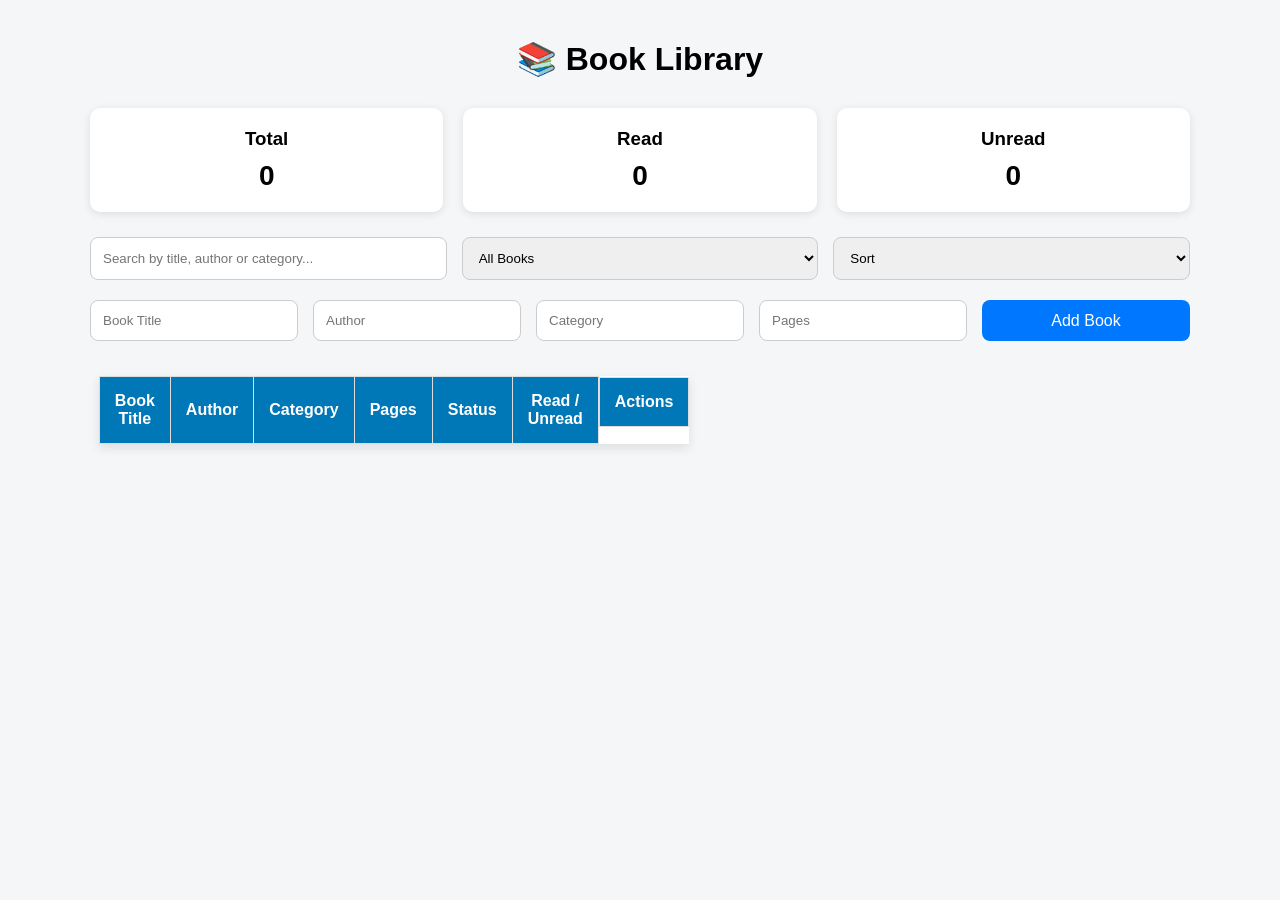
<file: Book Library Management System/index.html>
<!doctype html>
<html lang="en">
  <head>
    <meta charset="UTF-8" />
    <meta name="viewport" content="width=device-width, initial-scale=1.0" />
    <title>Book Library</title>
    <link rel="stylesheet" href="style.css" />
  </head>
  <body>
    <div class="container">
      <h1>📚 Book Library</h1>

      <div class="stats">
        <div class="box">
          <h3>Total</h3>
          <span id="totalBooks">0</span>
        </div>

        <div class="box">
          <h3>Read</h3>
          <span id="readBooks">0</span>
        </div>

        <div class="box">
          <h3>Unread</h3>
          <span id="unreadBooks">0</span>
        </div>
      </div>

      <div class="controls">
        <input
          type="text"
          id="search"
          placeholder="Search by title, author or category..."
        />

        <select id="filter">
          <option value="all">All Books</option>
          <option value="read">Read</option>
          <option value="unread">Unread</option>
        </select>

        <select id="sort">
          <option value="">Sort</option>
          <option value="az">Title A-Z</option>
          <option value="za">Title Z-A</option>
        </select>
      </div>

      <form id="bookForm">
        <input type="text" id="title" placeholder="Book Title" />
        <input type="text" id="author" placeholder="Author" />
        <input type="text" id="category" placeholder="Category" />
        <input type="number" id="pages" placeholder="Pages" />
        <button type="submit" id="submitBtn">Add Book</button>
      </form>

      <div id="booksContainer">
        <!-- Your JS will render cards here -->

        <div class="table-container">
          <table>
            <thead>
              <tr>
                <th>Book Title</th>
                <th>Author</th>
                <th>Category</th>
                <th>Pages</th>
                <th>Status</th>
                <th>Read / Unread</th>
                <th class="action">Actions</th>
              </tr>
            </thead>

            <tbody>
              <!-- Your JavaScript code insert here. -->
              <tr>
                <td>Atomic Habits</td>
                <td>James Clear</td>
                <td>Self Help</td>
                <td>320</td>
                <td>Available</td>

                <td>
                  <button class="toggle-btn">Unread</button>
                </td>

                <td class="action">
                  <button class="edit-btn">Edit</button>
                  <button class="delete-btn">Delete</button>
                </td>
              </tr>
            </tbody>
          </table>
        </div>
      </div>
    </div>

    <script src="./script.js"></script>
  </body>
</html>
</file>
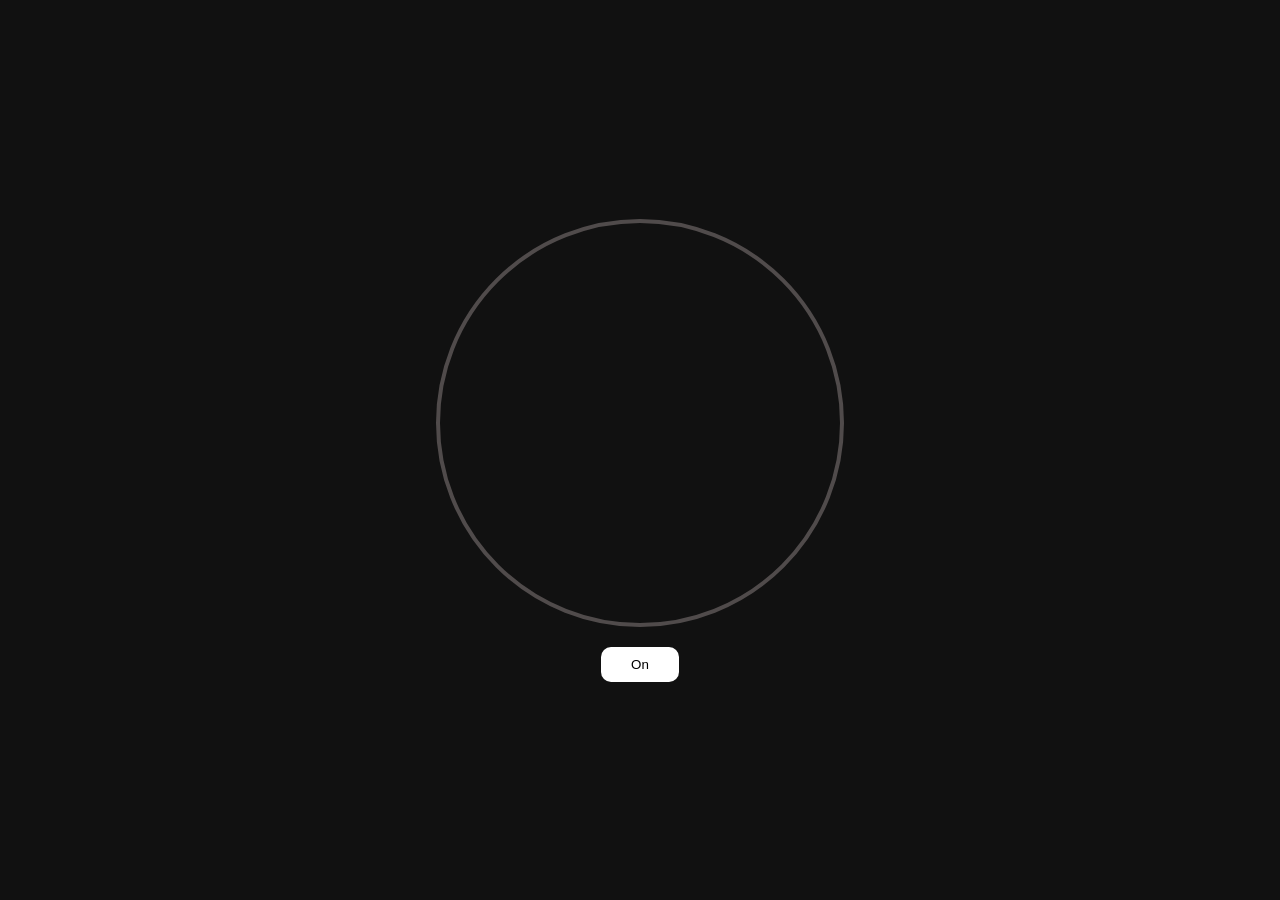
<file: Day1/index.html>
<!DOCTYPE html>
<html lang="en">
<head>
  <meta charset="UTF-8">
  <meta name="viewport" content="width=device-width, initial-scale=1.0">
  <title>Document</title>
  <link rel="stylesheet" href="style.css">
</head>
<body>
  
  <main>
    <div class="light"></div>
    <button>On</button>
  </main>

    <script src="./script.js"></script>
</body>
</html>
</file>
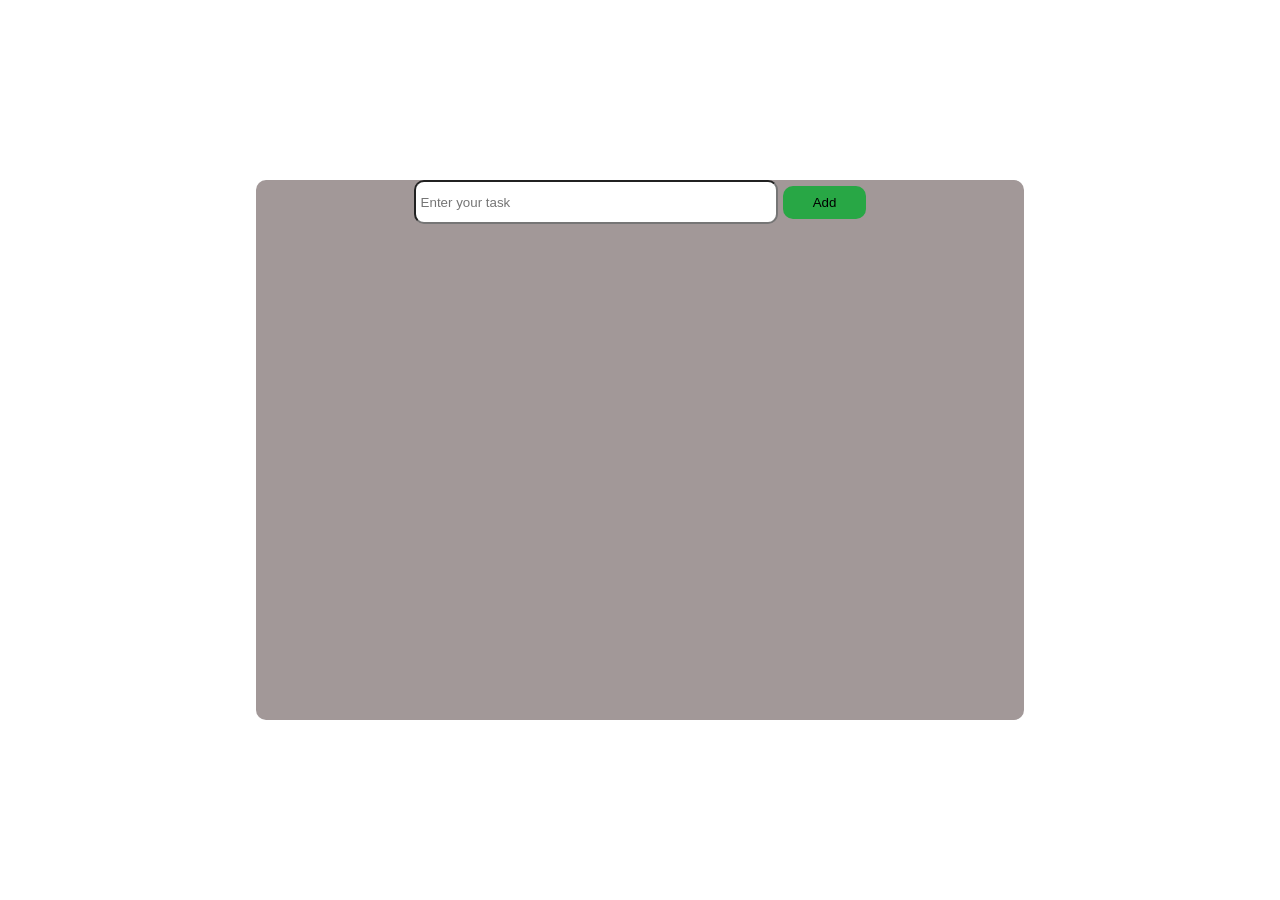
<file: Day2/index.html>
<!DOCTYPE html>
<html lang="en">
<head>
    <meta charset="UTF-8">
    <meta name="viewport" content="width=device-width, initial-scale=1.0">
    <title>Todo-list project</title>
    <link rel="stylesheet" href="style.css">
</head>
<body>
    <main>
        <div>
            <input type="text" placeholder="Enter your task">
            <button  class="btn add">Add</button>
        </div>
        <div class="todo-list">
            <!-- <div class="li">
                <h3>Task</h3>
                <div class="buttons">
                    <button class="btn edit">Edit</button>
                    <button class="btn del">Delete</button>
                </div>
            </div> -->
        </div>
    </main>

    <script src="./script.js"></script>
</body>
</html>
</file>
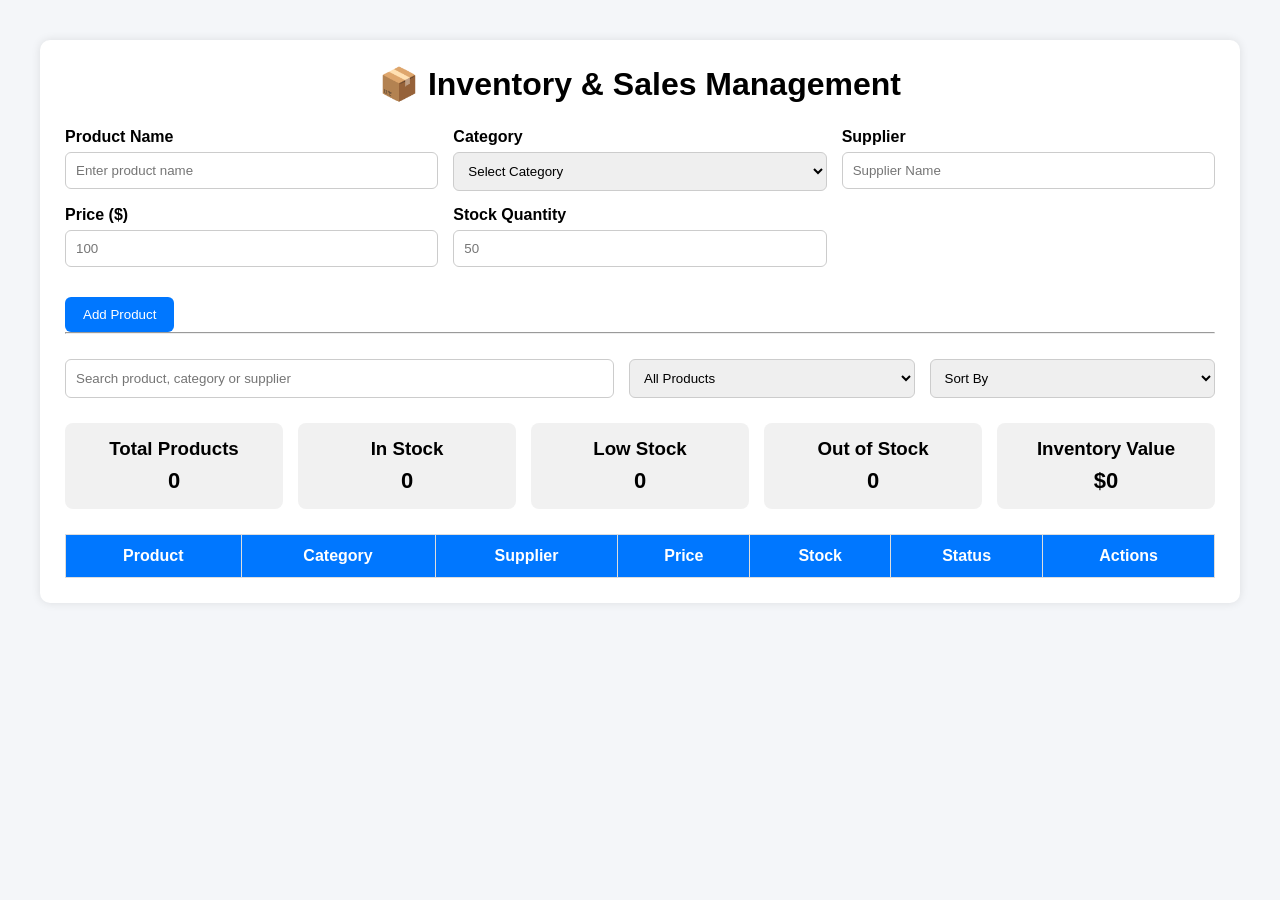
<file: Inventory Sales Management System/index.html>
<!doctype html>
<html lang="en">
  <head>
    <meta charset="UTF-8" />
    <meta name="viewport" content="width=device-width, initial-scale=1.0" />
    <title>Inventory & Sales Management</title>
    <link rel="stylesheet" href="style.css" />
  </head>
  <body>
    <div class="container">
      <h1>📦 Inventory & Sales Management</h1>

      <form>
        <div class="form-grid">
          <div>
            <label>Product Name</label>
            <input
              type="text"
              id="productName"
              placeholder="Enter product name"
            />
          </div>

          <div>
            <label>Category</label>

            <select id="category">
              <option value="">Select Category</option>
              <option>Electronics</option>
              <option>Clothing</option>
              <option>Books</option>
              <option>Sports</option>
              <option>Home</option>
              <option>Beauty</option>
              <option>Food</option>
            </select>
          </div>

          <div>
            <label>Supplier</label>

            <input type="text" id="supplier" placeholder="Supplier Name" />
          </div>

          <div>
            <label>Price ($)</label>

            <input type="number" id="price" placeholder="100" />
          </div>

          <div>
            <label>Stock Quantity</label>

            <input type="number" id="stock" placeholder="50" />
          </div>
        </div>

        <button id="submitBtn">Add Product</button>
      </form>

      <hr />

      <div class="controls">
        <input
          type="text"
          id="search"
          placeholder="Search product, category or supplier"
        />

        <select id="filter">
          <option value="all">All Products</option>
          <option value="instock">In Stock</option>
          <option value="lowstock">Low Stock</option>
          <option value="outofstock">Out of Stock</option>
        </select>

        <select id="sort">
          <option value="">Sort By</option>
          <option value="az">Product A-Z</option>
          <option value="za">Product Z-A</option>
          <option value="highprice">Highest Price</option>
          <option value="lowprice">Lowest Price</option>
          <option value="highstock">Highest Stock</option>
          <option value="lowstock">Lowest Stock</option>
        </select>
      </div>

      <div class="stats">
        <div class="card">
          <h3>Total Products</h3>
          <p id="totalProducts">0</p>
        </div>

        <div class="card">
          <h3>In Stock</h3>
          <p id="inStock">0</p>
        </div>

        <div class="card">
          <h3>Low Stock</h3>
          <p id="lowStock">0</p>
        </div>

        <div class="card">
          <h3>Out of Stock</h3>
          <p id="outOfStock">0</p>
        </div>

        <div class="card">
          <h3>Inventory Value</h3>
          <p id="inventoryValue">$0</p>
        </div>
      </div>

      <table>
        <thead>
          <tr>
            <th>Product</th>
            <th>Category</th>
            <th>Supplier</th>
            <th>Price</th>
            <th>Stock</th>
            <th>Status</th>
            <th>Actions</th>
          </tr>
        </thead>

        <tbody>
          <!-- JavaScript will render rows here -->
          <tr>
            <td>Laptop</td>
            <td>Electronics</td>
            <td>HP Store</td>
            <td>$1200</td>
            <td>18</td>
            <td>
              <span class="status in-stock"> In Stock </span>
            </td>

            <td>
              <button class="sell-btn" data-id="1">Sell</button>
              <button class="restock-btn" data-id="1">+10 Stock</button>
              <button class="edit-btn" data-id="1">Edit</button>
              <button class="delete-btn" data-id="1">Delete</button>
            </td>
          </tr>
        </tbody>
      </table>
    </div>

    <script src="./script.js"></script>
  </body>
</html>
</file>
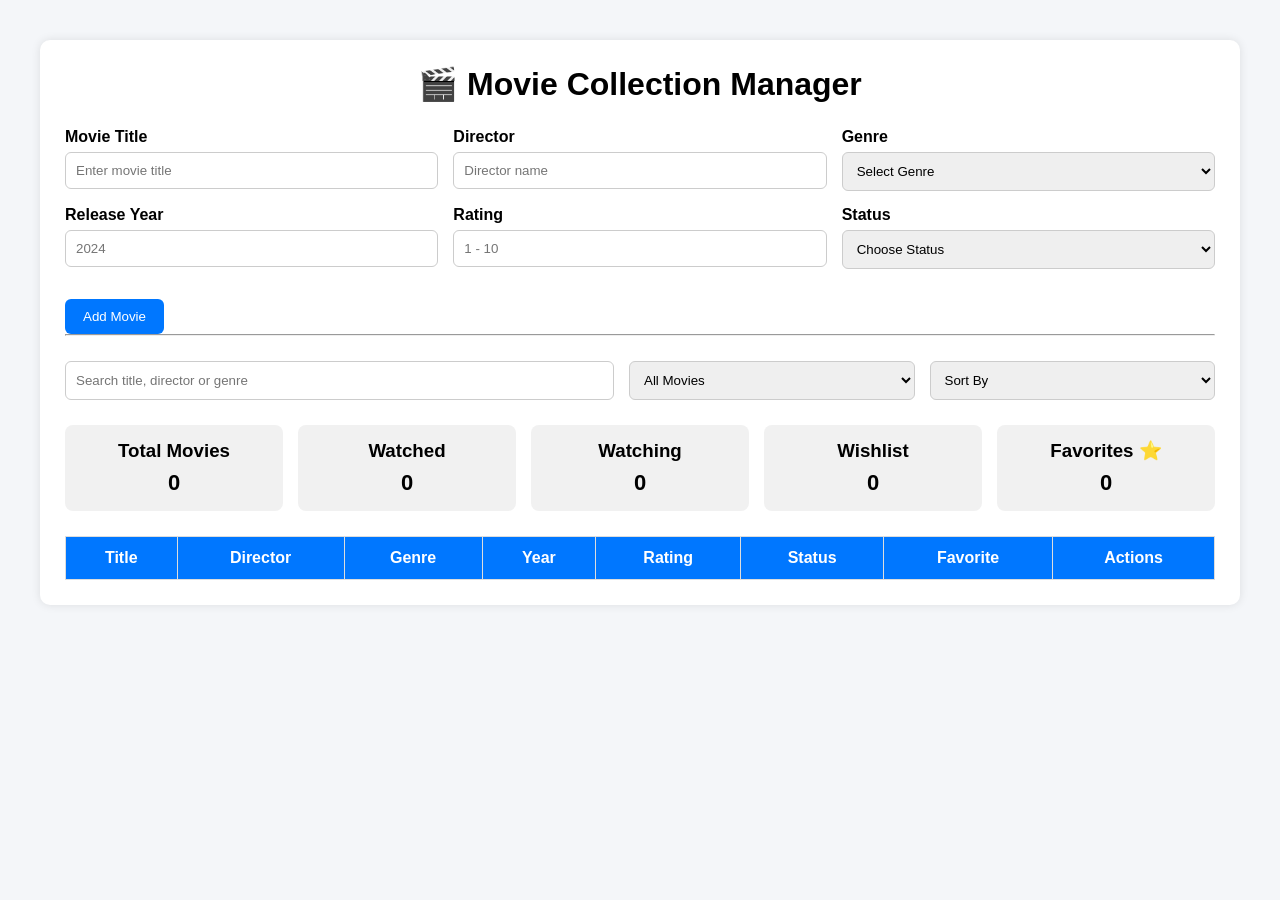
<file: Movie Control Management System/index.html>
<!doctype html>
<html lang="en">
  <head>
    <meta charset="UTF-8" />
    <meta name="viewport" content="width=device-width, initial-scale=1.0" />
    <title>Movie Collection Manager</title>
    <link rel="stylesheet" href="style.css" />
  </head>

  <body>
    <div class="container">
      <h1>🎬 Movie Collection Manager</h1>

      <form>
        <div class="form-grid">
          <div>
            <label>Movie Title</label>
            <input type="text" id="title" placeholder="Enter movie title" />
          </div>

          <div>
            <label>Director</label>
            <input
              type="text"
              id="director"
              required
              placeholder="Director name"
            />
          </div>

          <div>
            <label>Genre</label>

            <select id="genre">
              <option value="">Select Genre</option>

              <option>Action</option>
              <option>Adventure</option>
              <option>Comedy</option>
              <option>Drama</option>
              <option>Fantasy</option>
              <option>Horror</option>
              <option>Romance</option>
              <option>Sci-Fi</option>
              <option>Thriller</option>
            </select>
          </div>

          <div>
            <label>Release Year</label>

            <input type="number" id="year" required placeholder="2024" />
          </div>

          <div>
            <label>Rating</label>

            <input
              type="number"
              id="rating"
              min="1"
              max="10"
              placeholder="1 - 10"
              required
            />
          </div>

          <div>
            <label>Status</label>

            <select id="status">
              <option value="">Choose Status</option>
              <option value="watched">Watched</option>
              <option value="watching">Watching</option>
              <option value="wishlist">Wishlist</option>
            </select>
          </div>
        </div>

        <button id="submitBtn">Add Movie</button>
      </form>

      <hr />

      <div class="controls">
        <input type="text" id="search" placeholder="Search title, director or genre" />
        
        <select id="filter">
          <option value="all">All Movies</option>
          <option value="watched">Watched</option>
          <option value="watching">Watching</option>
          <option value="wishlist">Wishlist</option>
          <option value="favorite">Favorites</option>
        </select>

        <select id="sort">
          <option value="">Sort By</option>
          <option value="az">Title A-Z</option>
          <option value="za">Title Z-A</option>
          <option value="high">Highest Rating</option>
          <option value="low">Lowest Rating</option>
          <option value="new">Newest Year</option>
          <option value="old">Oldest Year</option>
        </select>
      </div>

      <div class="stats">
        <div class="card">
          <h3>Total Movies</h3>
          <p id="totalMovies">0</p>
        </div>

        <div class="card">
          <h3>Watched</h3>
          <p id="watchedMovies">0</p>
        </div>

        <div class="card">
          <h3>Watching</h3>

          <p id="watchingMovies">0</p>
        </div>

        <div class="card">
          <h3>Wishlist</h3>
          <p id="wishlistMovies">0</p>
        </div>

        <div class="card">
          <h3>Favorites ⭐</h3>
          <p id="favoriteMovies">0</p>
        </div>
      </div>

      <table>
        <thead>
          <tr>
            <th>Title</th>
            <th>Director</th>
            <th>Genre</th>
            <th>Year</th>
            <th>Rating</th>
            <th>Status</th>
            <th>Favorite</th>
            <th>Actions</th>
          </tr>
        </thead>

        <tbody>
          <tr>
            <td>Interstellar</td>
            <td>Christopher Nolan</td>
            <td>Sci-Fi</td>
            <td>2014</td>
            <td>9</td>

            <td>
              <button class="status-btn" data-id="1">Watched</button>
            </td>

            <td>
              <button class="favorite-btn" data-id="1">⭐</button>
            </td>

            <td class="actions">
              <button class="edit-btn" data-id="1">Edit</button>

              <button class="delete-btn" data-id="1">Delete</button>
            </td>
          </tr>
        </tbody>
      </table>
    </div>
    <script src="./script.js"></script>
  </body>
</html>
</file>
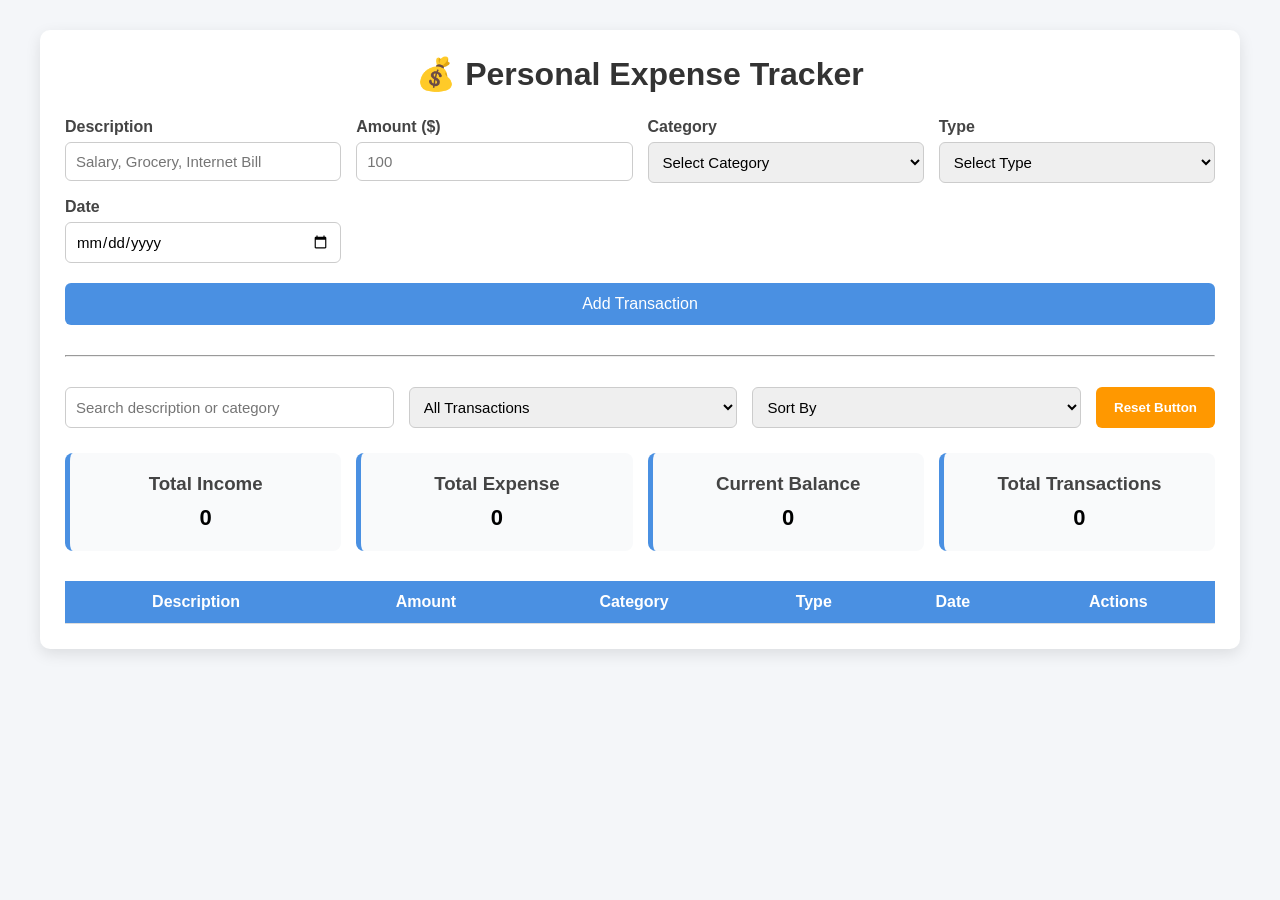
<file: Personal Expense Tracker/index.html>
<!doctype html>
<html lang="en">
  <head>
    <meta charset="UTF-8" />
    <meta name="viewport" content="width=device-width, initial-scale=1.0" />
    <title>Personal Expense Tracker</title>
    <link rel="stylesheet" href="style.css" />
  </head>
  <body>
    <div class="container">
      <h1>💰 Personal Expense Tracker</h1>

      <form>
        <div class="form-grid">
          <div>
            <label>Description</label>
            <input
              type="text"
              id="description"
              placeholder="Salary, Grocery, Internet Bill"
            />
          </div>

          <div>
            <label>Amount ($)</label>
            <input type="number" id="amount" placeholder="100" />
          </div>

          <div>
            <label>Category</label>

            <select id="category">
              <option value="">Select Category</option>
              <option>Food</option>
              <option>Transport</option>
              <option>Shopping</option>
              <option>Bills</option>
              <option>Health</option>
              <option>Entertainment</option>
              <option>Education</option>
              <option>Salary</option>
              <option>Other</option>
            </select>
          </div>

          <div>
            <label>Type</label>

            <select id="type">
              <option value="">Select Type</option>
              <option value="income">Income</option>
              <option value="expense">Expense</option>
            </select>
          </div>

          <div>
            <label>Date</label>

            <input type="date" id="date" />
          </div>
        </div>

        <button id="submitBtn">Add Transaction</button>
      </form>

      <hr />

      <div class="controls">
        <input
          type="text"
          id="search"
          placeholder="Search description or category"
        />

        <select id="filter">
          <option value="all">All Transactions</option>

          <option value="income">Income</option>

          <option value="expense">Expense</option>
        </select>

        <select id="sort">
          <option value="">Sort By</option>
          <option value="az">Description A-Z</option>
          <option value="za">Description Z-A</option>
          <option value="high">Highest Amount</option>
          <option value="low">Lowest Amount</option>
          <option value="new">Newest Date</option>
          <option value="old">Oldest Date</option>
        </select>
        <button id="resetBtn">Reset Button</button>
      </div>

      <div class="stats">
        <div class="card">
          <h3>Total Income</h3>
          <p id="totalIncome">$0</p>
        </div>

        <div class="card">
          <h3>Total Expense</h3>
          <p id="totalExpense"></p>
        </div>

        <div class="card">
          <h3>Current Balance</h3>
          <p id="balance">$0</p>
        </div>

        <div class="card">
          <h3>Total Transactions</h3>
          <p id="totalTransactions">0</p>
        </div>
      </div>

      <table>
        <thead>
          <tr>
            <th>Description</th>

            <th>Amount</th>

            <th>Category</th>

            <th>Type</th>

            <th>Date</th>

            <th>Actions</th>
          </tr>
        </thead>

        <tbody>
          <!-- JavaScript will render transactions here -->
          <tr>
            <td>Salary</td>

            <td>$2000</td>

            <td>Salary</td>

            <td>
              <span class="income">Income</span>
            </td>

            <td>2026-07-13</td>

            <td>
              <button class="edit-btn" data-id="1">Edit</button>

              <button class="delete-btn" data-id="1">Delete</button>
            </td>
          </tr>
        </tbody>
      </table>
    </div>
    <script src="./script.js"></script>
  </body>
</html>
</file>
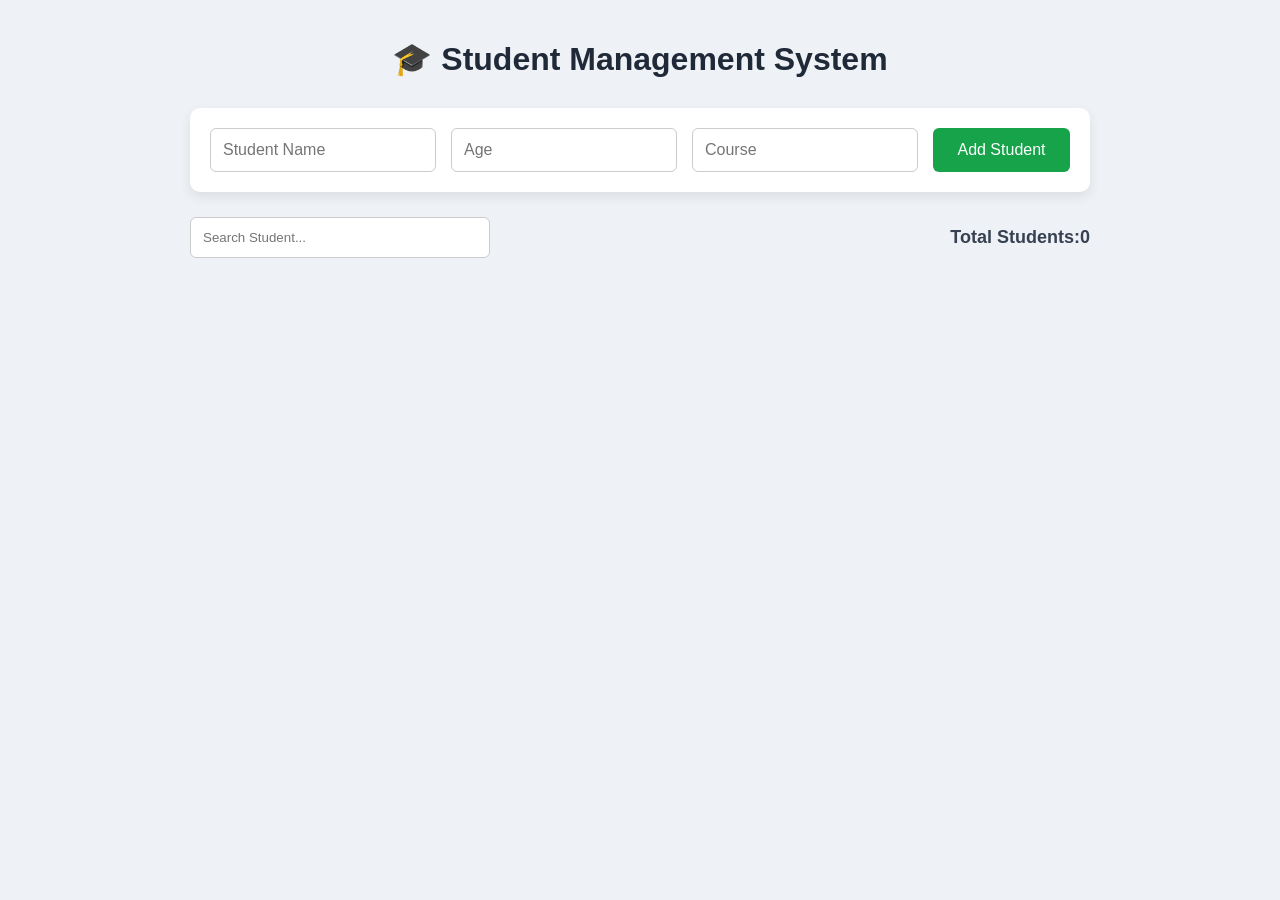
<file: Student Managment System/index.html>
<!doctype html>
<html lang="en">
  <head>
    <meta charset="UTF-8" />
    <meta name="viewport" content="width=device-width, initial-scale=1.0" />
    <title>Student Management System</title>
    <link rel="stylesheet" href="style.css" />
  </head>
  <body>
    <div class="container">
      <h1>🎓 Student Management System</h1>
      <form action="">
        <input type="text" id="name" placeholder="Student Name" />
        <input type="number" id="age" placeholder="Age" />
        <input type="text" id="course" placeholder="Course" />
        <button class="add-btn" type="submit">Add Student</button>
      </form>
     
      <div class="top-bar">
        <input type="text" id="search" placeholder="Search Student..." />

        <div class="count">
          Total Students:<span id="total-students">0</span>
        </div>
      </div>

      <div class="students">
        <!-- Student Cards -->

        <!-- <div class="student-card">
          <div class="details">
            <h2>Ali Khan</h2>
            <p><strong>Age:</strong> 20</p>
            <p><strong>Course:</strong> BSCS</p>
          </div>
          <div class="buttons">
            <button class="edit">Edit</button>
            <button class="delete">Delete</button>
          </div>
        </div> -->
      </div>
    </div>

    <script src="./script.js"></script>
  </body>
</html>
</file>
<file: Book Library Management System/style.css>
*{
    margin:0;
    padding:0;
    box-sizing:border-box;
    font-family:Arial,Helvetica,sans-serif;
}

body{
    background:#f4f6f8;
    padding:40px;
}

.container{
    max-width:1100px;
    margin:auto;
}

h1{
    text-align:center;
    margin-bottom:30px;
}

.stats{
    display:flex;
    gap:20px;
    margin-bottom:25px;
}

.box{
    flex:1;
    background:white;
    padding:20px;
    border-radius:10px;
    text-align:center;
    box-shadow:0 2px 8px rgba(0,0,0,.1);
}

.box span{
    display:block;
    margin-top:10px;
    font-size:28px;
    font-weight:bold;
}

.controls{
    display:flex;
    gap:15px;
    margin-bottom:20px;
}

.controls input,
.controls select{
    flex:1;
    padding:12px;
    border:1px solid #ccc;
    border-radius:8px;
}

form{
    display:grid;
    grid-template-columns:repeat(5,1fr);
    gap:15px;
    margin-bottom:35px;
}

form input{
    padding:12px;
    border:1px solid #ccc;
    border-radius:8px;
}

form button{
    border:none;
    background:#0077ff;
    color:white;
    border-radius:8px;
    cursor:pointer;
    font-size:16px;
}

form button:hover{
    background:#005fd1;
}

#booksContainer{
    display:grid;
    grid-template-columns:repeat(auto-fill,minmax(280px,1fr));
    gap:20px;
}

.book-card{
    background:white;
    border-radius:10px;
    padding:20px;
    box-shadow:0 2px 10px rgba(0,0,0,.1);
}

.book-card h2{
    margin-bottom:15px;
}

.book-card p{
    margin:8px 0;
}

.status{
    margin-top:12px;
    font-weight:bold;
}

.read{
    color:green;
}

.unread{
    color:red;
}

.buttons{
    display:flex;
    gap:10px;
    margin-top:20px;
}

.buttons button{
    flex:1;
    padding:10px;
    border:none;
    border-radius:6px;
    cursor:pointer;
}

.edit{
    background:#f7b731;
}

.delete{
    background:#ff4d4d;
    color:white;
}

.toggle{
    background:#2ecc71;
    color:white;
}



.table-container{
    width:95%;
    margin:auto;
}

table{
    width:100%;
    border-collapse:collapse;
    background:#fff;
    box-shadow:0 4px 10px rgba(0,0,0,.1);
}

th,
td{
    border:1px solid #ddd;
    padding:15px;
    text-align:center;
}

th{
    background:#0077b6;
    color:white;
}

tbody tr:nth-child(even){
    background:#f8f8f8;
}

tbody tr:hover{
    background:#eef7ff;
}

/* Buttons */

.edit-btn{
    background:#0d6efd;
    color:white;
    border:none;
    padding:8px 15px;
    border-radius:5px;
    cursor:pointer;
    margin-right:8px;
}

.delete-btn{
    background:#dc3545;
    color:white;
    border:none;
    padding:8px 15px;
    border-radius:5px;
    cursor:pointer;
}

.edit-btn:hover{
    background:#0b5ed7;
}

.delete-btn:hover{
    background:#bb2d3b;
}

/* Toggle Switch */

.switch{
    position:relative;
    display:inline-block;
    width:55px;
    height:28px;
}

.switch input{
    display:none;
}

.slider{
    position:absolute;
    cursor:pointer;
    inset:0;
    background:#ccc;
    border-radius:30px;
    transition:.4s;
}

.slider::before{
    content:"";
    position:absolute;
    width:22px;
    height:22px;
    left:3px;
    bottom:3px;
    background:white;
    border-radius:50%;
    transition:.4s;
}

input:checked + .slider{
    background:#28a745;
}

input:checked + .slider::before{
    transform:translateX(27px);
}
.action {
    /* width: 220px; */
    display: flex;
    align-items: center;
}

.toggle-btn{
    padding: 8px 15px;
    border: none;
    border-radius: 5px;
    background-color: #dc3545;
    color: white;
    cursor: pointer;
}
.mark{
    background-color: green;
}
.toggle-btn:hover{
    opacity: 0.9;
}
</file>
<file: Day1/style.css>
* {
  margin: 0;
  padding: 0;
}

html,
body {
  width: 100%;
  height: 100%;
  box-sizing: border-box;
  background-color: #111;
}
main {
  width: 100%;
  height: 100%;
  display: flex;
  flex-direction: column;
  gap: 20px;
  justify-content: center;
  align-items: center;
}
.light {
  border: 4px solid rgb(80, 75, 75);
  width: 400px;
  height: 400px;
  border-radius: 50%;
}
button {
  padding: 10px 30px;
  color: black;
  border: none;
  cursor: pointer;
  border-radius: 10px;
  background-color:white;
  border-radius: 10px;
}
.active{
    background-color: yellow;
}
</file>
<file: Day2/style.css>
* {
    margin: 0;
    padding: 0;
}

html,
body {
    width: 100%;
    height: 100%;
    font-family: system-ui, -apple-system, BlinkMacSystemFont, 'Segoe UI', Roboto, Oxygen, Ubuntu, Cantarell, 'Open Sans', 'Helvetica Neue', sans-serif;
    box-sizing: border-box;
    /* background-color: #111; */
    display: flex;
    justify-content: center;
    align-items: center;
}
main{
    width: 60%;
    height: 60%;
    background-color: rgb(162, 152, 152);
    border-radius: 10px;
    display: flex;
    gap: 10px;
    flex-direction: column;
    /* justify-content: center; */
    align-items: center;

}
input{
width: 350px;
height: 30px;
border-radius: 10px;
outline: none;
padding: 5px;
}
.todo-list{
    width: 50%;
    display: flex;
    flex-direction: column;
    gap: 10px;
}
.btn{
    padding: 9px 30px;
    border-radius: 10px;
    cursor: pointer;
    border: none;
}
.add{
    background-color:#28A745 ;
}
.edit{
    background-color: #FFC107;
}
.del{
    background-color:#DC3545 ;
}
.li{
    display: flex;
    justify-content: space-between;
    background-color: white;
    width: 100%;
    padding: 5px;
    border-radius: 5px;
}
.buttons{
    display: flex;
    gap: 4px;

}
h3{
    font-size: 15px;
    font-weight: 400;
}
</file>
<file: Inventory Sales Management System/style.css>
*{
margin:0;
padding:0;
box-sizing:border-box;
font-family:Arial,sans-serif;
}

body{
background:#f4f6f9;
padding:40px;
}

.container{
max-width:1200px;
margin:auto;
background:white;
padding:25px;
border-radius:10px;
box-shadow:0 0 10px rgba(0,0,0,.1);
}

h1{
text-align:center;
margin-bottom:25px;
}

.form-grid{
display:grid;
grid-template-columns:repeat(3,1fr);
gap:15px;
margin-bottom:20px;
}

label{
display:block;
margin-bottom:6px;
font-weight:bold;
}

input,
select{
width:100%;
padding:10px;
border:1px solid #ccc;
border-radius:6px;
}

button{
padding:10px 18px;
border:none;
border-radius:6px;
cursor:pointer;
}

#submitBtn{
background:#0077ff;
color:white;
margin-top:10px;
}

.controls{
display:flex;
gap:15px;
margin:25px 0;
}
.controls > *{
     flex:1;
}
.controls input{
flex:2;
}

.stats{
display:grid;
grid-template-columns:repeat(5,1fr);
gap:15px;
margin-bottom:25px;
}

.card{
background:#f1f1f1;
padding:15px;
text-align:center;
border-radius:8px;
}

.card p{
font-size:22px;
font-weight:bold;
margin-top:8px;
}

table{
width:100%;
border-collapse:collapse;
}

th,
td{
padding:12px;
border:1px solid #ddd;
text-align:center;
}

th{
background:#0077ff;
color:white;
}

.favorite-btn{
background:gold;
}

.edit-btn{
background:#2ecc71;
color:white;
}

.delete-btn{
background:#e74c3c;
color:white;
}

.status-btn{
background:#3498db;
color:white;
}

.status{
    padding:6px 12px;
    border-radius:6px;
    font-weight:bold;
}

.in-stock{
    background:#d4edda;
    color:#155724;
}

.low-stock{
    background:#fff3cd;
    color:#856404;
}

.out-stock{
    background:#f8d7da;
    color:#721c24;
}

.sell-btn{
    background:#3498db;
    color:white;
}

.restock-btn{
    background:#f39c12;
    color:white;
}

.edit-btn{
    background:#2ecc71;
    color:white;
}

.delete-btn{
    background:#e74c3c;
    color:white;
}

td button{
    margin:2px;
}
</file>
<file: Movie Control Management System/style.css>
*{
margin:0;
padding:0;
box-sizing:border-box;
font-family:Arial,sans-serif;
}

body{
background:#f4f6f9;
padding:40px;
}

.container{
max-width:1200px;
margin:auto;
background:white;
padding:25px;
border-radius:10px;
box-shadow:0 0 10px rgba(0,0,0,.1);
}

h1{
text-align:center;
margin-bottom:25px;
}

.form-grid{
display:grid;
grid-template-columns:repeat(3,1fr);
gap:15px;
margin-bottom:20px;
}

label{
display:block;
margin-bottom:6px;
font-weight:bold;
}

input,
select{
width:100%;
padding:10px;
border:1px solid #ccc;
border-radius:6px;
}

button{
padding:10px 18px;
border:none;
border-radius:6px;
cursor:pointer;
}

#submitBtn{
background:#0077ff;
color:white;
margin-top:10px;
}

.controls{
display:flex;
gap:15px;
margin:25px 0;
}
.controls > *{
     flex:1;
}
.controls input{
flex:2;
}

.stats{
display:grid;
grid-template-columns:repeat(5,1fr);
gap:15px;
margin-bottom:25px;
}

.card{
background:#f1f1f1;
padding:15px;
text-align:center;
border-radius:8px;
}

.card p{
font-size:22px;
font-weight:bold;
margin-top:8px;
}

table{
width:100%;
border-collapse:collapse;
}

th,
td{
padding:12px;
border:1px solid #ddd;
text-align:center;
}

th{
background:#0077ff;
color:white;
}

.favorite-btn{
background:gold;
}

.edit-btn{
background:#2ecc71;
color:white;
}

.delete-btn{
background:#e74c3c;
color:white;
}

.status-btn{
background:#3498db;
color:white;
}
</file>
<file: Personal Expense Tracker/style.css>
* {
  margin: 0;
  padding: 0;
  box-sizing: border-box;
  font-family: Arial, Helvetica, sans-serif;
}

body {
  background: #f4f6f9;
  padding: 30px;
}

.container {
  max-width: 1200px;
  margin: auto;
  background: white;
  padding: 25px;
  border-radius: 10px;
  box-shadow: 0 5px 15px rgba(0, 0, 0, 0.1);
}

h1 {
  text-align: center;
  margin-bottom: 25px;
  color: #333;
}

/* ===========================
   FORM
=========================== */

.form-grid {
  display: grid;
  grid-template-columns: repeat(auto-fit, minmax(220px, 1fr));
  gap: 15px;
}

.form-grid div {
  display: flex;
  flex-direction: column;
}

label {
  margin-bottom: 6px;
  font-weight: bold;
  color: #444;
}

input,
select {
  padding: 10px;
  border: 1px solid #ccc;
  border-radius: 6px;
  font-size: 15px;
}

input:focus,
select:focus {
  outline: none;
  border-color: #4a90e2;
}

#submitBtn {
  margin-top: 20px;
  width: 100%;
  padding: 12px;
  border: none;
  background: #4a90e2;
  color: white;
  font-size: 16px;
  cursor: pointer;
  border-radius: 6px;
  transition: 0.3s;
}

#submitBtn:hover {
  background: #3578d4;
}

hr {
  margin: 30px 0;
}

/* ===========================
   CONTROLS
=========================== */

.controls {
  display: flex;
  gap: 15px;
  flex-wrap: wrap;
  margin-bottom: 25px;
}

.controls input,
.controls select {
  flex: 1;
  min-width: 220px;
}
#resetBtn {
  padding: 10px 18px;
  border: none;
  border-radius: 6px;
  background: #ff9800;
  color: white;
  cursor: pointer;
  font-weight: bold;
  transition: 0.3s;
}

#resetBtn:hover {
  background: #e68900;
}

/* ===========================
   STATS
=========================== */

.stats {
  display: grid;
  grid-template-columns: repeat(auto-fit, minmax(180px, 1fr));
  gap: 15px;
  margin-bottom: 30px;
}

.card {
  background: #f9fafb;
  padding: 20px;
  text-align: center;
  border-radius: 8px;
  border-left: 5px solid #4a90e2;
}

.card h3 {
  margin-bottom: 10px;
  color: #444;
}

.card p {
  font-size: 22px;
  font-weight: bold;
}

/* ===========================
   TABLE
=========================== */

table {
  width: 100%;
  border-collapse: collapse;
}

thead {
  background: #4a90e2;
  color: white;
}

th,
td {
  padding: 12px;
  text-align: center;
  border-bottom: 1px solid #ddd;
}

tbody tr:hover {
  background: #f7f7f7;
}

/* ===========================
   TYPE BADGES
=========================== */

.income {
  background: #d4edda;
  color: #155724;
  padding: 6px 12px;
  border-radius: 20px;
  font-weight: bold;
}

.expense {
  background: #f8d7da;
  color: #721c24;
  padding: 6px 12px;
  border-radius: 20px;
  font-weight: bold;
}

/* ===========================
   BUTTONS
=========================== */

button {
  cursor: pointer;
  border: none;
  border-radius: 5px;
  padding: 8px 14px;
  color: white;
  transition: 0.3s;
}

.edit-btn {
  background: #28a745;
}

.edit-btn:hover {
  background: #1e7e34;
}

.delete-btn {
  background: #dc3545;
}

.delete-btn:hover {
  background: #b52b39;
}

td button {
  margin: 2px;
}

/* ===========================
   RESPONSIVE
=========================== */

@media (max-width: 768px) {
  body {
    padding: 15px;
  }

  table {
    font-size: 14px;
  }

  th,
  td {
    padding: 8px;
  }

  .controls {
    flex-direction: column;
  }

  .controls input,
  .controls select {
    width: 100%;
  }
}
</file>
<file: Student Managment System/style.css>
*{
    margin:0;
    padding:0;
    box-sizing:border-box;
    font-family:Arial, Helvetica, sans-serif;
}

body{
    background:#eef2f7;
    display:flex;
    justify-content:center;
    padding:40px;
}

.container{
    width:900px;
    max-width:100%;
}

h1{
    text-align:center;
    color:#1f2937;
    margin-bottom:30px;
}

form{
    background:white;
    padding:20px;
    border-radius:10px;
    display:grid;
    grid-template-columns:repeat(4,1fr);
    gap:15px;
    box-shadow:0 5px 12px rgba(0,0,0,.08);
}

form input{
    padding:12px;
    border:1px solid #ccc;
    border-radius:6px;
    font-size:16px;
}

form input:focus{
    outline:none;
    border-color:#2563eb;
}

.add-btn{
    border:none;
    background:#16a34a;
    color:white;
    border-radius:6px;
    cursor:pointer;
    font-size:16px;
}

.add-btn:hover{
    background:#15803d;
}

.top-bar{
    margin:25px 0;
    display:flex;
    justify-content:space-between;
    align-items:center;
}

#search{
    width:300px;
    padding:12px;
    border-radius:6px;
    border:1px solid #ccc;
}

.count{
    font-size:18px;
    font-weight:bold;
    color:#374151;
}

.students{
    display:flex;
    flex-direction:column;
    gap:20px;
}

.student-card{
    background:white;
    padding:20px;
    border-radius:10px;
    display:flex;
    justify-content:space-between;
    align-items:center;
    box-shadow:0 5px 12px rgba(0,0,0,.08);
}

.details h2{
    color:#1f2937;
    margin-bottom:10px;
}

.details p{
    margin:5px 0;
    color:#4b5563;
}

.buttons{
    display:flex;
    gap:10px;
}

.buttons button{
    border:none;
    padding:10px 18px;
    border-radius:6px;
    cursor:pointer;
    color:white;
}

.edit{
    background:#2563eb;
}

.edit:hover{
    background:#1d4ed8;
}

.delete{
    background:#dc2626;
}

.delete:hover{
    background:#b91c1c;
}

@media(max-width:768px){

form{
    grid-template-columns:1fr;
}

.top-bar{
    flex-direction:column;
    gap:15px;
}

#search{
    width:100%;
}

.student-card{
    flex-direction:column;
    align-items:flex-start;
    gap:15px;
}

.buttons{
    width:100%;
}

.buttons button{
    flex:1;
}

}
</file>
